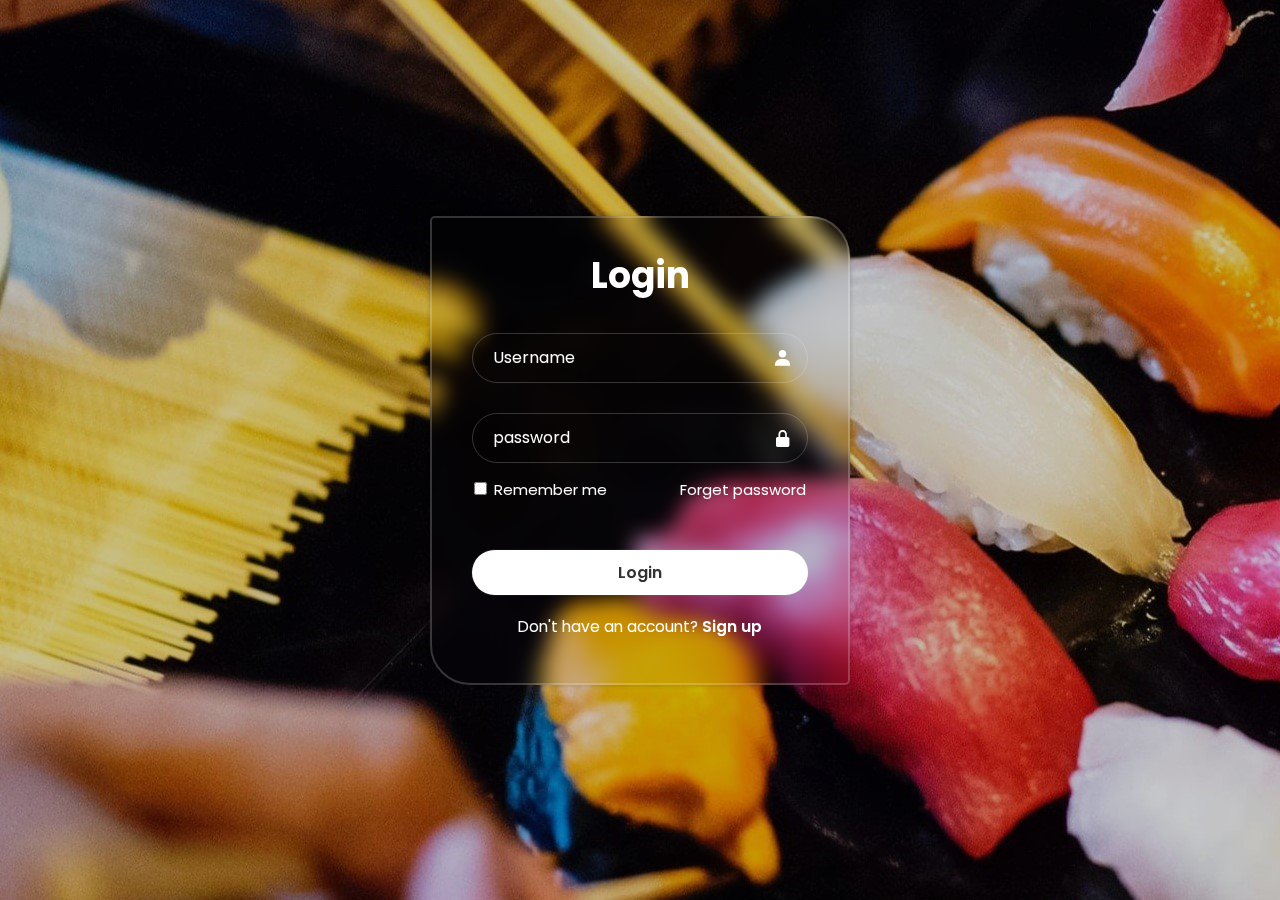
<file: resources/melog.html>
<!DOCTYPE html>
<html lang="en">
<head>
    <meta charset="UTF-8">
    <meta name="viewport" content="width=device-width, initial-scale=1.0">
    <title>Document</title>
    <link rel="stylesheet" href="stylecm.css">
    <link href='https://unpkg.com/boxicons@2.1.4/css/boxicons.min.css' rel='stylesheet'>
    
</head>
<body >
    
    <div class="container">
        <form action="#">
        <h1>Login</h1>
        <div class="info">
        <input type="text" placeholder="Username" required="on">
            <i class='bx bxs-user'></i>
        </div>
        <div class="info-p">
            <input type="password" placeholder="password" required>
            <i class='bx bxs-lock-alt'></i>
        </div>
        <div class="rem-me">
            <label>
            <input type="checkbox"> Remember me
        </label> <a href="#">Forget password</a>
        </div>
        <button type="submit" class="btn"> Login</button>
        <div class="reg-link">
            <p>Don't have an account?
            <a href="register.html">Sign up</a></p>
        </div>
    </form>

</div>
</body>
</html>
</file>
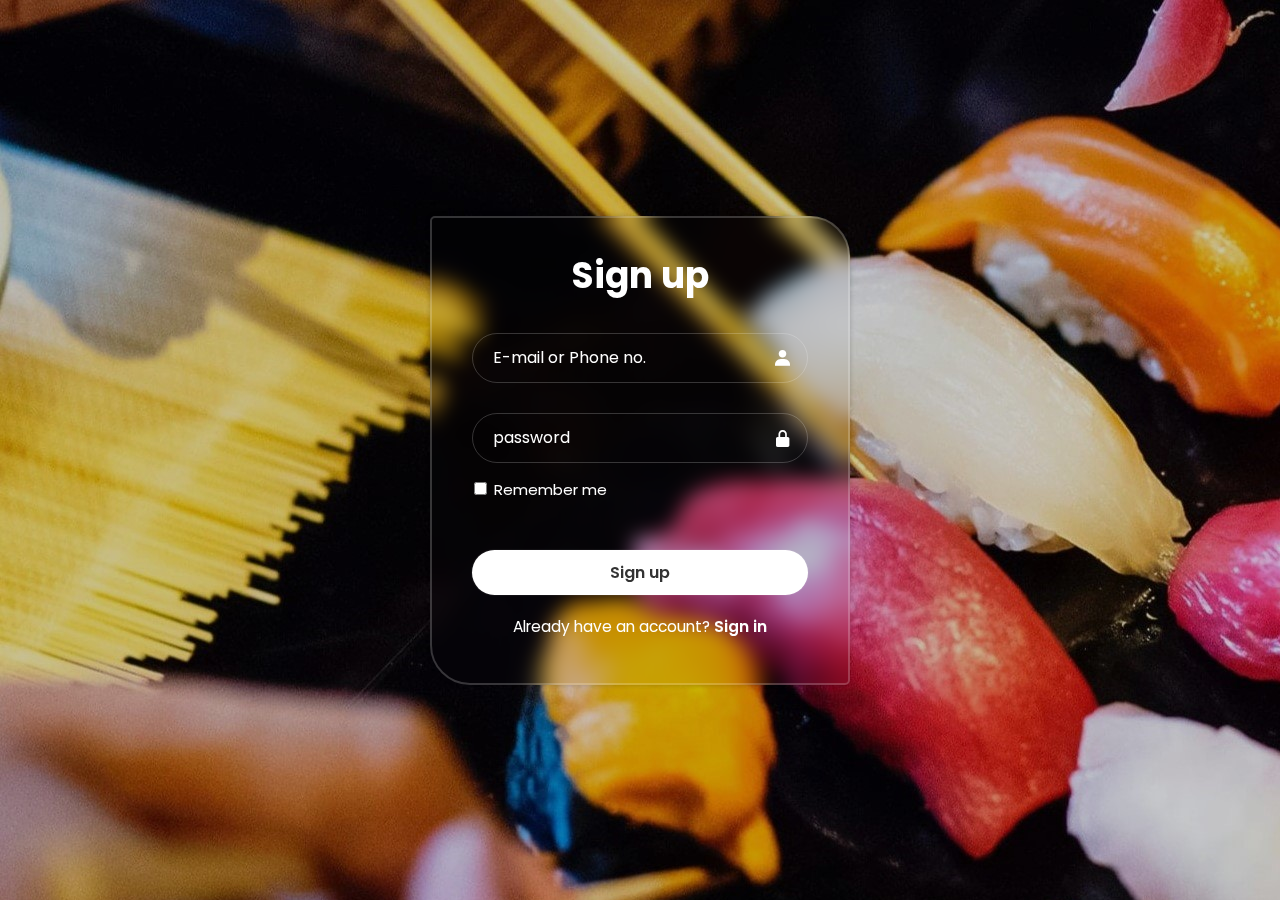
<file: resources/register.html>
<!DOCTYPE html>
<html lang="en">
<head>
    <meta charset="UTF-8">
    <meta name="viewport" content="width=device-width, initial-scale=1.0">
    <title>sign-up/apnirasoi</title>
    <link rel="stylesheet" href="stylecm.css">
    <link href='https://unpkg.com/boxicons@2.1.4/css/boxicons.min.css' rel='stylesheet'>
    
</head>
<body >
    
    <div class="container">
        <form action=".php">
        <h1>Sign up</h1>
        <div class="info">
        <input type="text" placeholder="E-mail or Phone no." required>
            <i class='bx bxs-user'></i>
        </div>
        <div class="info-p">
            <input type="password" placeholder="password" required>
            <i class='bx bxs-lock-alt'></i>
        </div>
        <div class="rem-me">
            <label>
            <input type="checkbox"> Remember me
        </label>
        </div>
        <button type="submit" class="btn"> Sign up</button>
        <div class="reg-link">
            <p>Already have an account?
            <a href="melog.html">Sign in</a></p>
        </div>
    </form>

</div>
</body>
</html>
</file>
<file: resources/stylecm.css>
@import url("https://fonts.googleapis.com/css2?family=Poppins:wght@300;400;500;600;700;800;900&display=swap");
*{
    margin: 0px;
    padding: 0px;
    box-sizing: border-box;
    font-family: "Poppins",sans-serif;
}
body{
    display:flex;
    justify-content: center;
    align-items: center;
    min-height: 100vh;

    background: url(img/sushi-min.jpg) ;
}
.container img{
    align-items: auto;
    justify-content: center;
    height: 70px;
    top: 50%;
}

.container{
    width: 420px;
    background:transparent;
    border: 2px solid rgba(255,255,255,.2);
    
    /* color:#fff; */
    border-radius: 5px 40px;
    padding: 30px 40px;
    backdrop-filter: blur(10px);
    box-shadow: 0 0 5px rgba(0,0,0,.2);
    transition:cubic-bezier(1, 0, 0, 1);
    transition: 1s;
    overflow: hidden;
}
.container h1{
    font-size: 36px;
    text-align: center;
    color: #fff;

}
.container .info{
    width: 100%;
    height: 50px;
    margin: 30px 0;
}
.container .info-p{
    width: 100%;
    height: 50px;
    margin: 30px 0;
}
.info input{
    width: 100%;
    height: 100%;
background:transparent;
border: none;
outline: none;
border: 1px solid rgba(255,255,255,.2);
border-radius: 40px;
font-size: 16px;
color: #fff;
padding: 20px 45px 20px 20px;
}
.info-p input{
    width: 100%;
    height: 100%;
background:transparent;
outline: none;
border: 1px solid rgba(255,255,255,.2);
border-radius: 40px;
font-size: 16px;
color: #fff;
padding: 20px 45px 20px 20px;
}
.info-p input::placeholder{
color:white;
}
.info input::placeholder{
    color:white;
  
}
.info i{
    position:absolute;
    right: 55px;
    top: 30.25%;
    transform: translateY(-50%);
    font-size: 20px;
    color: #fff;
    accent-color: #fff;
}
.info-p i{
    position:absolute;
    right: 55px;
    top: 47.5%;
    transform: translateY(-50%);
    font-size: 20px;
    color: #fff;
}
.container .rem-me{
    display: flex;
    justify-content: space-between;
    font-size: 15px;
    margin: -15px 2px 15px;
    color: #fff;
}
.rem-me label input{
    accent-color: #e67e22 ;
    margin-right: 3px;
    color: #fff;
    cursor: pointer;
}
.rem-me a{
color:#fff;
text-decoration: none;
}
.rem-me a:hover{
    text-decoration:underline;
    
}
.container .btn{
    width: 100%;
    height: 45px;
    margin-top: 34px;
border-radius: 60px;
border: none;
background:white;
outline: none;
box-shadow: 0 0 2px rgba(255,255,255,.2);
cursor: pointer;
font-size: 16px;
color: #333;
font-weight: 600;
}
.container .btn:hover{
    background: #e67e22;
    color: #333;
}
.container .reg-link {
    font-size: 15.5px;
    text-align: center;
   margin: 20px 0 15px;
}
.reg-link p {
    color: #fff;
    text-decoration: none;
}
.reg-link p a{
    color: #fff;
    text-decoration: none;
    font-weight: 600;
}
.reg-link a:hover{
    text-decoration: none;
color:#e67e22 ;
}
</file>
